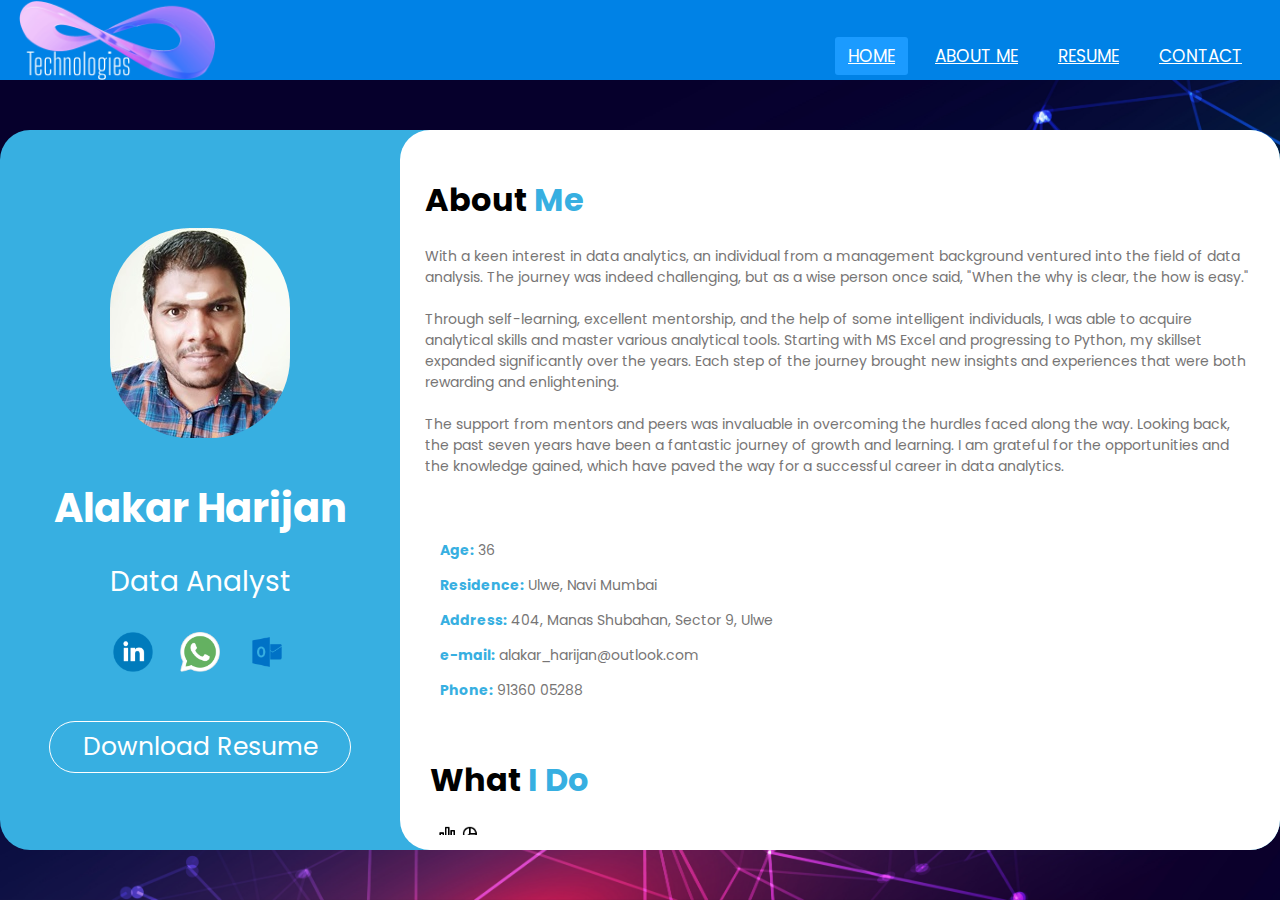
<file: About Me.html>
<!DOCTYPE html>
<html lang="en">
<head>
    <meta charset="UTF-8">
    <meta name="viewport" content="width=device-width, initial-scale=1.0">
    <link href="https://fonts.googleapis.com/css2?family=Anton+SC&family=Audiowide&family=Poppins:ital,wght@0,100;0,200;0,300;0,400;0,500;0,600;0,700;0,800;0,900;1,100;1,200;1,300;1,400;1,500;1,600;1,700;1,800;1,900&display=swap" rel="stylesheet">
    <title>About Me</title>
    <link rel="stylesheet" href="./Assest/CSS/About Me.css">
    <link rel="stylesheet" href="https://cdnjs.cloudflare.com/ajax/libs/font-awesome/4.7.0/css/font-awesome.min.css">
</head>
<body>
    <nav>
        <input type="checkbox" id="check">
        <label for="check" class="checkbtn">
            <i class="fa fa-bars"></i>
        </label>
        <label class="logo"><img src="./Assest/Images/Infinity_logo.png" alt=""></label>
        
        <ul>
            <li><a class="active" href="index.html">Home</a></li>
            <li><a href="About Me.html">About Me</a></li>
            <li><a href="Resume.html">Resume</a></li>
            <li><a href="Contact.html">Contact</a></li>
        </ul>
    </nav>
    <div class="maincontainer">
        <div class="blue">
            <div class="box1">
                <img class="photo" src="./Assest/Images/AlakarPhoto.jpg" alt="">
                <h1>Alakar Harijan</h1>
                <p>Data Analyst</p>
                <div class="icons">
                    <a href="https://www.linkedin.com/in/alakar-harijan-94b48079"><img class="iconimg" src="./Assest/Images/linkedinicon.png" alt=""></a>
                    <a href="https://wa.me/9136005288?text=Hello%20there!" target="_blank"><img class="iconimg" src="./Assest/Images/Whatsappicon.png" alt=""></a>
                    <a href="mailto:alakar_harijan@outlook.com?subject=Subject%20Here&body=Your%20message%20here" target="_blank"><img class="iconimg" src="./Assest/Images/outlook.png" alt=""></a>
                </div>
                <div class="downloadbuttom"onclick="downloadPDF()">
                    Download Resume
                </div>
            </div>
            <div class="white">
                <div class="container2">
                    <div class="box2a">
                        <section class="aboutme1">
                            <h1>About <span>Me</span></h1>
                            <p>With a keen interest in data analytics, an individual from a management background ventured into the field of data analysis. The journey was indeed challenging, but as a wise person once said, "When the why is clear, the how is easy."  <br>  <br>Through self-learning, excellent mentorship, and the help of some intelligent individuals, I was able to acquire analytical skills and master various analytical tools. Starting with MS Excel and progressing to Python, my skillset expanded significantly over the years. Each step of the journey brought new insights and experiences that were both rewarding and enlightening.  <br> <br> The support from mentors and peers was invaluable in overcoming the hurdles faced along the way. Looking back, the past seven years have been a fantastic journey of growth and learning. I am grateful for the opportunities and the knowledge gained, which have paved the way for a successful career in data analytics.
                            </p>
                        </section>
                        <section class="basicdetails">
                            <br>
                            <p><span><b>Age:</b> </span>36</p>
                            <p><span><b>Residence:</b> </span>Ulwe, Navi Mumbai</p>
                            <p><span><b>Address:</b> </span>404, Manas Shubahan, Sector 9, Ulwe</p>
                            <p><span><b>e-mail:</b></span> alakar_harijan@outlook.com</p>
                            <p><span><b>Phone:</b> </span>91360 05288</p>
                        </section>
                    </div>
                    <div class="box2">
                        <section class="aboutme">
                            <h1>What <span>I Do</span></h1>
                            <img class="it" src="./Assest/Images/it.png" alt="">
                            <h3>Data Analysis</h3>
                            <p>In my current role as a Data Analyst, I am involved in data collection, data transformation, automation, report generation, and publishing reports to various stakeholders. I achieve these tasks using tools such as PowerPoint, Excel, Power Query, Power BI, and to some extent, Python. <br>  <br>

                                Below are some of the tasks I perform: <br>
                                
                                -Track KPIs and improve performance. <br>
                                
                                -Track vessels and keep our clients updated on vessel positions. <br>
                                
                                -Create dashboards to measure the performance of the billing process. <br>
                                
                                -Identify key players in the market so that our commercial team can approach the right customers. <br>
                                
                            </P>
                        </section>
                        <section class="basicdetails">
                            <h1><span></span><br></h1>
                            <img class="it" src="./Assest/Images/Design.png" alt="">
                            <h3>Data Designing</h3>
                            <p>Analysis and automation become easy and quick to complete when data collection is properly organized. Time-consuming and effort-intensive activities can thus be eliminated. Therefore, I believe in setting up my own data collection systems in the form of modern web pages and web forms with pre-validation setups.  <br> <br> I utilize my knowledge in front-end technologies such as HTML, CSS, and JavaScript, as well as back-end technologies including PHP, Python, Node.js, React.js, and others.  <br> <br>By creating these custom solutions, I ensure that the data collection process is efficient and reliable, ultimately leading to better analysis and insights. This comprehensive approach not only streamlines my workflow but also enhances the accuracy and quality of the data collected.</p>
                        </section>
                    </div>
                    <div class="box2">
                        <section class="aboutme">
                            <img class="it" src="./Assest/Images/teaching.png" alt="">
                            <h3>Mentoring</h3>
                            <p>As a mentor, I develop leadership and communication skills. Teaching others not only reinforces my own knowledge but also reveals new perspectives. I mentor students and working professionals in analytical tools and techniques. It's a way to give back to our community.  <br> <br> By sharing my expertise, I help them grow and achieve their goals. The satisfaction of seeing their progress is immensely rewarding. Mentoring also allows me to stay current with new trends and technologies in the field, ensuring that both I and my mentees remain at the forefront of industry developments.</p>
                        </section>
                        <section class="basicdetails">
                            <img class="it" src="./Assest/Images/freelancer.png" alt="">
                            <h3>Freelanceing</h3>
                            <p>As a seasoned freelance Data Analyst and Developer, I leverage expertise in Power BI and Excel to deliver actionable insights for diverse clients, enhancing business decision-making capabilities. <br><br> My proficiency in developing scalable and interactive dashboards has consistently improved data visualization and user engagement. Through successful collaborations, I've honed my ability to understand client requirements and deliver tailored solutions. With a strong foundation in data analysis, visualization, and web development, I ensure high-quality project delivery.</p>
                        </section>
                    </div>
                    <div class="box2">
                        <section class="aboutme1">
                            <h1>What I Can <span>Give</span></h1>
                            <p>As a data analyst with over six years of experience, I bring a robust skill set and a deep understanding of both analytical tools and web technologies. My expertise includes:
                                <li><b>Data Analysis & Visualization:</b><br> 
                                    &nbsp;&nbsp;&nbsp;&nbsp;&nbsp;&nbsp;Proficient in Excel, Power Query, and Power BI for creating insightful reports and dashboards.</li>
                                <li><b>Programming Skills:</b> <br> 
                                    &nbsp;&nbsp;&nbsp;&nbsp;&nbsp;&nbsp;Advanced knowledge of Python for data manipulation and analysis.</li>
                                <li><b>Web Development:</b> <br> 
                                    &nbsp;&nbsp;&nbsp;&nbsp;&nbsp;&nbsp;Skilled in front-end technologies (HTML, CSS, JavaScript) and back-end development (Node.js, React.js, PHP) for building modern, <br> 
                                    &nbsp;&nbsp;&nbsp;&nbsp;&nbsp;&nbsp;responsive web applications.</li>
                                <li><b>Database Management:</b> <br> 
                                    &nbsp;&nbsp;&nbsp;&nbsp;&nbsp;&nbsp;Strong experience with SQL for database querying and management.</li>
                                <li><b>Process Automation:</b> <br> 
                                    &nbsp;&nbsp;&nbsp;&nbsp;&nbsp;&nbsp;Ability to streamline workflows and automate processes to increase efficiency and accuracy.</li>
                                <li><b>Mentorship & Collaboration:</b> <br> 
                                    &nbsp;&nbsp;&nbsp;&nbsp;&nbsp;&nbsp;Committed to mentoring peers and collaborating with cross-functional teams to drive data-driven    &nbsp;&nbsp;&nbsp;&nbsp;&nbsp;decision-making.</li>
                                <li><b>Continuous Improvement:</b><br> 
                                    &nbsp;&nbsp;&nbsp;&nbsp;&nbsp;&nbsp; Dedicated to staying updated with the latest tools and technologies to deliver innovative solutions.</li>
                                </p>
                        </section>
                    </div>
                        <section class="aboutme.">
                            <h1>Testimonials <span></span></h1>
                            <div class="Testimonials">
                                <div class="Testim">
                                    <div testin-img>
                                        <img class="quoter" src="./Assest/Images/PravinD.jpg" alt="">
                                    </div>
                                    <div class="quote-box">
                                        <div class="quote">
                                            Dear Alakar, 
                                            <br> <br>
                                                Thank you for all your efforts taken to minimise the process with accuracy and timely manner.
                                                looking forward for more improvement areas which can be beneficial to S5 Agency World.
                                                Based on demonstration we have done on Friday I'm sure below will save lot of time for processing team.
                                        </div>
                                        <div class="quoters-details">
                                            <div class="quoter-name">
                                                <h3>Pravin Dongre </h3>
                                                <p>(Team Leader - S5 Agency World)</p>
                                            </div>
                                            <div class="qutimg">
                                                <img class="qutimg1" src="./Assest/Images/quote.png" alt="">
                                            </div>
                                        </div>
                                    </div>
                                </div>
                                <div class="Testim">
                                    <div testin-img>
                                        <img class="quoter" src="./Assest/Images/Abdul Kader.png" alt="">
                                    </div>
                                    <div class="quote-box">
                                        <div class="quote">
                                            Dear Alakar, 
                                            <br> <br>
                                            I extend my heartfelt appreciation for your exceptional work in completing the Power BI dashboards for our New Installation Sales business. Your dedication and attention to detail have truly paid off, resulting in a powerful tool that provides valuable insights and enhances our decision-making process.
                                            <br><br>
                                            Thank you for your hard work and for delivering such an outstanding solution. Your contributions are immensely valued, and we are excited to see the positive impact this will have on our operations.
                                            <br><br>
                                            Keep up the great work. 
                                        </div>
                                        <div class="quoters-details">
                                            <div class="quoter-name">
                                                <h3>Abdul Kader </h3>
                                                <p>(Regional General Manager  - TK Elevator India)</p>
                                            </div>
                                            <div class="qutimg">
                                                <img class="qutimg1" src="./Assest/Images/quote.png" alt="">
                                            </div>
                                        </div>
                                    </div>
                                </div>
                                <!-- <div class="Testim">
                                    <div testin-img>
                                        <img class="quoter" src="./Assest/Images/PravinD.jpg" alt="">
                                    </div>
                                    <div class="quote-box">
                                        <div class="quote">
                                            Dear Alakar, 
                                            <br> <br>
                                                Thank you for all your efforts taken to minimise the process with accuracy and timely manner.
                                                looking forward for more improvement areas which can be beneficial to S5 Agency World.
                                                Based on demonstration we have done on Friday I'm sure below will save lot of time for processing team.
                                        </div>
                                        <div class="quoters-details">
                                            <div class="quoter-name">
                                                <h3>Pravin Dongre </h3>
                                                <p>(Team Leader - S5 Agency World)</p>
                                            </div>
                                            <div class="qutimg">
                                                <img class="qutimg1" src="./Assest/Images/quote.png" alt="">
                                            </div>
                                        </div>
                                    </div>
                                </div>
                                <div class="Testim">
                                    <div testin-img>
                                        <img class="quoter" src="./Assest/Images/PravinD.jpg" alt="">
                                    </div>
                                    <div class="quote-box">
                                        <div class="quote">
                                            Dear Alakar, 
                                            <br> <br>
                                                Thank you for all your efforts taken to minimise the process with accuracy and timely manner.
                                                looking forward for more improvement areas which can be beneficial to S5 Agency World.
                                                Based on demonstration we have done on Friday I'm sure below will save lot of time for processing team.
                                        </div>
                                        <div class="quoters-details">
                                            <div class="quoter-name">
                                                <h3>Pravin Dongre </h3>
                                                <p>(Team Leader - S5 Agency World)</p>
                                            </div>
                                            <div class="qutimg">
                                                <img class="qutimg1" src="./Assest/Images/quote.png" alt="">
                                            </div>
                                        </div>
                                    </div>
                                </div> -->
                            </div>
                            
                        </section>
                        <div class="box2">
                            <h3>Happy Companies</h3>
                        </div>
                        <section class="Happyclients">
                            <img class="client" src="./Assest/Images/Client1.png" alt="">
                            <img class="client" src="./Assest/Images/Client2.png" alt="">
                            <img class="client" src="./Assest/Images/client3.png" alt="">
                            <img class="client" src="./Assest/Images/Client4.png" alt="">
                        </section>
                </div>
                

            </div>
        </div>
    

    </div>
<Script>
    function downloadPDF() {
        var link = document.createElement('a');
        link.href = 'Assest/Resume/Alakar Harijan Resume.pdf';
        link.download = 'Alakar Harijan Resume.pdf';
        link.click();
    }
</Script>
</body>
</html>
</file>
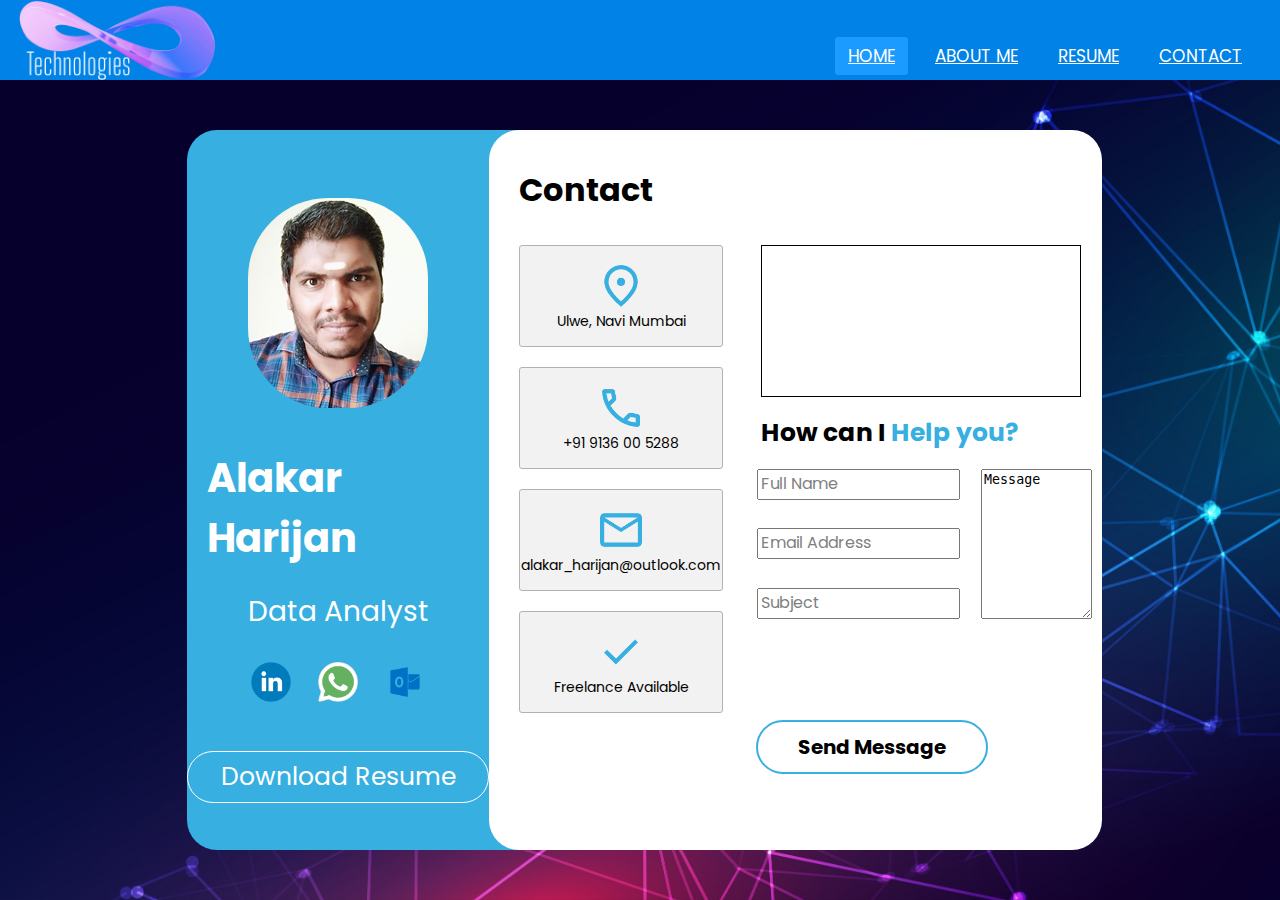
<file: Contact.html>
<!DOCTYPE html>
<html lang="en">
<head>
    <meta charset="UTF-8">
    <meta name="viewport" content="width=device-width, initial-scale=1.0">
    <link href="https://fonts.googleapis.com/css2?family=Anton+SC&family=Audiowide&family=Poppins:ital,wght@0,100;0,200;0,300;0,400;0,500;0,600;0,700;0,800;0,900;1,100;1,200;1,300;1,400;1,500;1,600;1,700;1,800;1,900&display=swap" rel="stylesheet">
    <link rel="stylesheet" href="https://fonts.googleapis.com/css2?family=Material+Symbols+Outlined:opsz,wght,FILL,GRAD@20..48,100..700,0..1,-50..200&icon_names=location_on" />
    <title>Contact</title>
    <link rel="stylesheet" href="./Assest/CSS/Contact.css">
    <link rel="stylesheet" href="https://cdnjs.cloudflare.com/ajax/libs/font-awesome/4.7.0/css/font-awesome.min.css">
</head>
<body>
    <nav>
        <input type="checkbox" id="check">
        <label for="check" class="checkbtn">
            <i class="fa fa-bars"></i>
        </label>
        <label class="logo"><img src="./Assest/Images/Infinity_logo.png" alt=""></label>
        
        <ul>
            <li><a class="active" href="index.html">Home</a></li>
            <li><a href="About Me.html">About Me</a></li>
            <li><a href="Resume.html">Resume</a></li>
            <li><a href="Contact.html">Contact</a></li>
        </ul>
    </nav>
    <div class="maincontainer">
        <div class="blue">
            <div class="box1">
                <img class="photo" src="./Assest/Images/AlakarPhoto.jpg" alt="">
                <h1>Alakar Harijan</h1>
                <p>Data Analyst</p>
                <div class="icons">
                    <a href="https://www.linkedin.com/in/alakar-harijan-94b48079"><img class="iconimg" src="./Assest/Images/linkedinicon.png" alt=""></a>
                    <a href="https://wa.me/9136005288?text=Hello%20there!" target="_blank"><img class="iconimg" src="./Assest/Images/Whatsappicon.png" alt=""></a>
                    <a href="mailto:alakar_harijan@outlook.com?subject=Subject%20Here&body=Your%20message%20here" target="_blank"><img class="iconimg" src="./Assest/Images/outlook.png" alt=""></a>
                </div>
                <div class="downloadbuttom"onclick="downloadPDF()">
                    Download Resume
                </div>
            </div>
        </div>    
        <div class="white">
            <div class="whitecon"><h1>Contact</h1></div>
            <div class="box3">
                <div class="container2">
                    <div class="loc">
                        <img class="contimg" src="./Assest/Images/location.png" alt="">
                        <p>Ulwe, Navi Mumbai</p>
                    </div>
                    <div class="loc">
                        <img class="contimg" src="./Assest/Images/call.png" alt="">
                        <p>+91 9136 00 5288</p>
                    </div>
                    <div class="loc">
                        <img class="contimg" src="./Assest/Images/Mail.png" alt="">
                        <p>alakar_harijan@outlook.com</p>
                    </div>
                    <div class="loc">
                        <img class="contimg" src="./Assest/Images/check.png" alt="">
                        <p>Freelance Available</p>
                    </div>
                </div>
                <div class="containerin2">
                    <div class="container3">
                        <div class="map">
                            <iframe src="https://www.google.com/maps/embed?pb=!1m18!1m12!1m3!1d662.7326866777948!2d73.01930228864495!3d18.970267720985124!2m3!1f0!2f0!3f0!3m2!1i1024!2i768!4f13.1!3m3!1m2!1s0x3be7c337f6f0a71d%3A0x80133ebca8dbe1c0!2sSector%209%2C%20Ulwe%2C%20Navi%20Mumbai%2C%20Maharashtra%20410206!5e0!3m2!1sen!2sin!4v1731548970373!5m2!1sen!2sin" width="600" height="450" style="border:0;" allowfullscreen="" loading="lazy" referrerpolicy="no-referrer-when-downgrade"></iframe>
                        </div>
                    </div>
                    <h1 class="containerin2h1">How can I <span class="helpyou">Help you?</span></h1>
                    <div class="condet">
                        <div class="nas">
                            <input type="text" placeholder="Full Name">
                            <input type="text" placeholder="Email Address">
                            <input type="text" placeholder="Subject">
                        </div>
                        <textarea name="" id="">Message</textarea>
                    </div>
                    <iframe title="reCAPTCHA" width="304" height="78" role="presentation" name="a-4mb58jt16n28" frameborder="0" scrolling="no" sandbox="allow-forms allow-popups allow-same-origin allow-scripts allow-top-navigation allow-modals allow-popups-to-escape-sandbox allow-storage-access-by-user-activation" src="https://www.google.com/recaptcha/api2/anchor?ar=2&amp;k=6LdqmCAUAAAAAMMNEZvn6g4W5e0or2sZmAVpxVqI&amp;co=aHR0cHM6Ly9sbXBpeGVscy5jb206NDQz&amp;hl=en&amp;v=-ZG7BC9TxCVEbzIO2m429usb&amp;size=normal&amp;cb=kunbsgbm93w"></iframe>
                    <h1 class="sendmsg">Send Message</h1>
                </div>
            </div>
        </div>


    </div>
<Script>
    function downloadPDF() {
        var link = document.createElement('a');
        link.href = 'Assest/Resume/Alakar Harijan Resume.pdf';
        link.download = 'Alakar Harijan Resume.pdf';
        link.click();
    }
</Script>
</body>
</html>
</file>
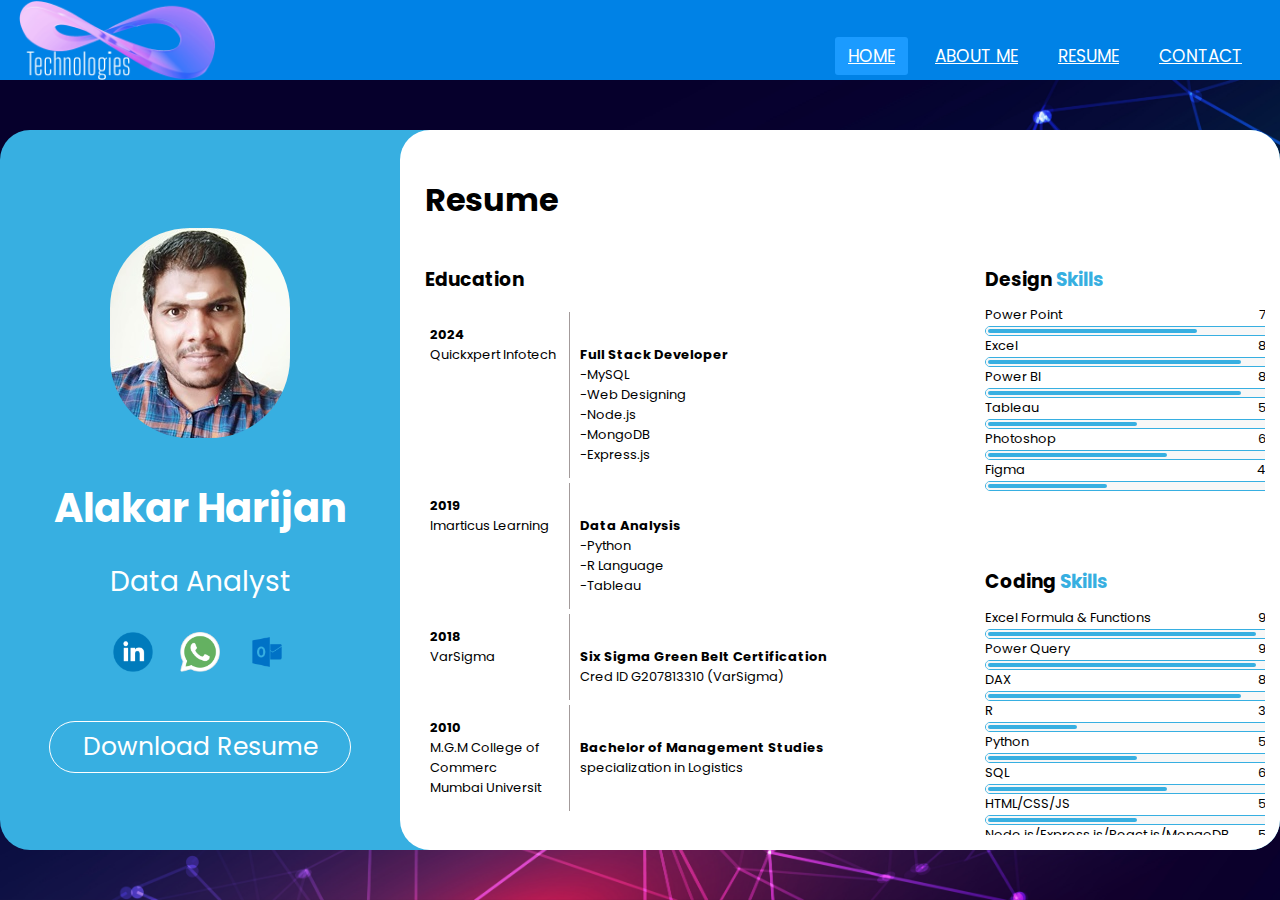
<file: Resume.html>
<!DOCTYPE html>
<html lang="en">
<head>
    <meta charset="UTF-8">
    <meta name="viewport" content="width=device-width, initial-scale=1.0">
    <link href="https://fonts.googleapis.com/css2?family=Anton+SC&family=Audiowide&family=Poppins:ital,wght@0,100;0,200;0,300;0,400;0,500;0,600;0,700;0,800;0,900;1,100;1,200;1,300;1,400;1,500;1,600;1,700;1,800;1,900&display=swap" rel="stylesheet">
    <title>Resume</title>
    <link rel="stylesheet" href="./Assest/CSS/Resume.css">
    <link rel="stylesheet" href="https://cdnjs.cloudflare.com/ajax/libs/font-awesome/4.7.0/css/font-awesome.min.css">
</head>
<body>
    <nav>
        <input type="checkbox" id="check">
        <label for="check" class="checkbtn">
            <i class="fa fa-bars"></i>
        </label>
        <label class="logo"><img src="./Assest/Images/Infinity_logo.png" alt=""></label>
        
        <ul>
            <li><a class="active" href="index.html">Home</a></li>
            <li><a href="About Me.html">About Me</a></li>
            <li><a href="Resume.html">Resume</a></li>
            <li><a href="Contact.html">Contact</a></li>
        </ul>
    </nav>
    <div class="maincontainer">
        <div class="blue">
            <div class="box1">
                <img class="photo" src="./Assest/Images/AlakarPhoto.jpg" alt="">
                <h1>Alakar Harijan</h1>
                <p>Data Analyst</p>
                <div class="icons">
                    <a href="https://www.linkedin.com/in/alakar-harijan-94b48079"><img class="iconimg" src="./Assest/Images/linkedinicon.png" alt=""></a>
                    <a href="https://wa.me/9136005288?text=Hello%20there!" target="_blank"><img class="iconimg" src="./Assest/Images/Whatsappicon.png" alt=""></a>
                    <a href="mailto:alakar_harijan@outlook.com?subject=Subject%20Here&body=Your%20message%20here" target="_blank"><img class="iconimg" src="./Assest/Images/outlook.png" alt=""></a>
                </div>
                <div class="downloadbuttom"onclick="downloadPDF()">
                    Download Resume
                </div>
            </div>
            <div class="white">
                <div class="container2">
                    <h1>Resume</h1>
                    <div class="flex-box">
                        <div class="Resume-box1">
                            <div class="box2">
                                <h3>Education</h3>
                                <section class="aboutme">
                                    <p class="edu"><b> 2024 </b><br> Quickxpert Infotech</p>
                                    <div class="line">
        
                                    </div>
                                    <section class="explain">
                                        <p> <br><b>Full Stack Developer</b> <br>-MySQL <br>-Web Designing <br>-Node.js <br>-MongoDB <br>-Express.js</p>
                                    </section>
                                </section>
                                <section class="aboutme">
                                    <p class="edu"><b> 2019 </b><br> Imarticus Learning</p>
                                    <div class="line">
        
                                    </div>
                                    <section class="explain">
                                        <p> <br><b>Data Analysis</b><br>-Python <br>-R Language <br>-Tableau</p>
                                    </section>
                                </section>
                                <section class="aboutme">
                                    <p class="edu"><b> 2018 </b><br> VarSigma</p>
                                    <div class="line">
        
                                    </div>
                                    <section class="explain">
                                        <p><br><b>Six Sigma Green Belt Certification</b><br>Cred ID G207813310 (VarSigma)</p>
                                    </section>
                                </section>
                                <section class="aboutme">
                                    <p class="edu"><b> 2010 </b><br> M.G.M College of Commerc <br>Mumbai Universit</p>
                                    <div class="line">
        
                                    </div>
                                    <section class="explain">
                                        <p> <br><b>Bachelor of Management Studies </b><br> specialization in Logistics</p>
                                    </section>
                                </section>
                            </div>
                            <div class="box2">
                                <h3>Experience</h3>
                                <section class="aboutme">
                                    <p class="edu"><b> Aug 2022 </b><br> ISS Shipping India Pvt Ltd <br></p>
                                    <div class="line">
        
                                    </div>
                                    <section class="explain">
                                        <p> <b>Data Analyst - Market Intelligence <br>Aug 2022 till Date </b></p>
                                        <p>I am involved in a variety of tasks that significantly enhance our operations. Primarily, I track KPIs to improve the performance of our local offices. Additionally, I automate vessel lineup reports and publish them on the Power BI dashboard, ensuring timely and accurate information is available. I also develop and manage several key dashboards, including those for the Panama Canal, Bill Desk, and freight tax. <br><br> My role involves continuous monitoring and optimization to maintain high standards of data presentation and usability. By leveraging automation and data visualization tools, I contribute to more efficient workflows and better decision-making processes. This multifaceted approach allows me to support various aspects of our operations effectively and drive performance improvements across the board.</p>
                                    </section>
                                </section>
                                <section class="aboutme">
                                    <p class="edu"><b> May 2016  </b><br>S5 AGENCY WORLD INDIA PVT LTD</p>
                                    <div class="line">
        
                                    </div>
                                    <section class="explain">
                                        <p><b>Senior Data Analyst, Anti-Bribery & Compliance <br> Nov 2018 - Aug 2022 </b></p>
                                        <p>Recognizing my analytical skills and Excel knowledge, management transferred me to the Data Analytics team, marking the start of my journey as a data analyst. I specialize in developing visual reports, dashboards, and KPIs using Power BI Desktop. I also automate Excel-based reports with Power Query and Macros to reduce manual effort. <br><br>My expertise includes creating reports and visualizations in Power BI using DAX, building data relationships, and constructing calculated columns and measures. Additionally, I implement interactive elements like buttons, bookmarks, page navigations, and filters to enhance user experience.</p>
                                        <p><b>Quality Checking and Process Improvement <br> Aug - 2017 to Nov 2018</b></p>
                                        <P>I led improvement projects using Six Sigma, Lean Management, and TQM methodologies, enhancing quality parameters. I conducted root-cause analyses, developed process improvement plans, and made verified recommendations. <br><br>I prepared detailed employee performance reports, identified weak areas, and provided solutions. Additionally, I improved the Global Hub's finance processes with automation using Excel, reducing operating costs.</P>
                                        <p><b>FDA Processing <br> May - 2016 to Aug - 2017</b></p>
                                        <p>Responsible for processing FDA documents, handling client inquiries, resolving queries efficiently, and primarily validating FDA submissions. In addition, I ensured all documentation met stringent regulatory standards. My role also involved collaborating with cross-functional teams to streamline workflows and enhance overall process efficiency.</p>
                                    </section>
                                </section>
                                <section class="aboutme">
                                    <p class="edu"><b> Sept 2014 </b><br>Marcura India</p>
                                    <div class="line">
        
                                    </div>
                                    <section class="explain">
                                        <p><b>PDA Processer Execuve <br>Sept-2014 to May-2016 </b></p>
                                        <p> Reviewing the disbursements and contracts associated with each maritime venture of the principals. Any discrepancies will be addressed with port agents and rectified with the approval of the principals.</p>
                                    </section>
                                </section>
                                <section class="aboutme">
                                    <p class="edu"><b> Jun 2010 </b><br>Inchcape Shipping Services-VSC</p>
                                    <div class="line">
        
                                    </div>
                                    <section class="explain">
                                        <p><b>Executive <br>Jun-2010 to Sept-2014 </b></p>
                                        <p> I was very excited about my first responsibility, which was to manage and update the Global Directory. This task involved performing about 70% of the work using Excel while simultaneously handling various operational tasks within vessel operations..</p>
                                    </section>
                                </section>
                            </div>
                        </div>
                        <div class="Resume-box1">
                            <div class="box3">
                                <h3>Design <Span>Skills</Span></h3>
                                <div class="lable">
                                    <p>Power Point</p>
                                    <p>70%</p>
                                </div>
                                <div class="outline">
                                    <div class="inline" style="width: 70%;">
                                    </div>
                                </div>
                                <div class="lable">
                                    <p>Excel</p>
                                    <p>85%</p>
                                </div>
                                <div class="outline">
                                    <div class="inline" style="width: 85%;">
                                    </div>
                                </div>
                                <div class="lable">
                                    <p>Power BI</p>
                                    <p>85%</p>
                                </div>
                                <div class="outline">
                                    <div class="inline" style="width: 85%;">
                                    </div>
                                </div>
                                <div class="lable">
                                    <p>Tableau</p>
                                    <p>50%</p>
                                </div>
                                <div class="outline">
                                    <div class="inline" style="width: 50%;">
                                    </div>
                                </div>
                                <div class="lable">
                                    <p>Photoshop</p>
                                    <p>60%</p>
                                </div>
                                <div class="outline">
                                    <div class="inline" style="width: 60%;">
                                    </div>
                                </div>
                                <div class="lable">
                                    <p>Figma</p>
                                    <p>40%</p>
                                </div>
                                <div class="outline">
                                    <div class="inline" style="width: 40%;">
                                    </div>
                                </div>
                                <div class="space">

                                </div>
                                <h3>Coding <Span>Skills</Span></h3>
                                <div class="lable">
                                    <p>Excel Formula & Functions</p>
                                    <p>90%</p>
                                </div>
                                <div class="outline">
                                    <div class="inline" style="width: 90%;">
                                    </div>
                                </div>
                                <div class="lable">
                                    <p>Power Query</p>
                                    <p>90%</p>
                                </div>
                                <div class="outline">
                                    <div class="inline" style="width: 90%;">
                                    </div>
                                </div>
                                <div class="lable">
                                    <p>DAX</p>
                                    <p>85%</p>
                                </div>
                                <div class="outline">
                                    <div class="inline" style="width: 85%;">
                                    </div>
                                </div>
                                <div class="lable">
                                    <p>R</p>
                                    <p>30%</p>
                                </div>
                                <div class="outline">
                                    <div class="inline" style="width: 30%;">
                                    </div>
                                </div>
                                <div class="lable">
                                    <p>Python</p>
                                    <p>50%</p>
                                </div>
                                <div class="outline">
                                    <div class="inline" style="width: 50%;">
                                    </div>
                                </div>
                                <div class="lable">
                                    <p>SQL</p>
                                    <p>60%</p>
                                </div>
                                <div class="outline">
                                    <div class="inline" style="width: 60%;">
                                    </div>
                                </div>
                                <div class="lable">
                                    <p>HTML/CSS/JS</p>
                                    <p>50%</p>
                                </div>
                                <div class="outline">
                                    <div class="inline" style="width: 50%;">
                                    </div>
                                </div>
                                <div class="lable">
                                    <p>Node.js/Express.js/React.js/MongoDB</p>
                                    <p>50%</p>
                                </div>
                                <div class="outline">
                                    <div class="inline" style="width: 50%;">
                                    </div>
                                </div>
                            </div>
                            <div class="space"></div>
                            <div class="Knowledge">
                                <h3>Knowledge</h3>
                                <p>Analytics </p>
                                <p>Linear Regression</p>
                                <p>Logistic Regression</p>
                                <p>Prescriptive Analysis</p>
                                <p>Digital Design</p>
                                <p>Time Management</p>
                                <p>Problem-Solving</p>
                                <p>Decision Making Skills</p>
                                <p>Creative</p>
                            </div>
                            <div class="space"></div>
                            <h3 class="Cridentialsh1">Cridentials</h3>
                            <div class="Cridentials">
                                <!-- <h3>Cridentials</h3> -->
                                <div class="Creti">
                                    <div class="Creti1">
                                        <div class="logo">
                                            <img src="./Assest/Images/logo..webp" alt="">
                                        </div>
                                        <div class="details">
                                            <p><b>Six Sigma Green Belt Certification</b>
                                            </p>
                                            <p><a href="https://www.credential.net/f910abad-d54a-482a-af31-00065d949f20#acc.SXocT3F1">See Certificate</a></p>
                                        </div>
                                    </div>
                                </div>
                                
                                <!-- <div class="Creti">
                                    <div class="Creti1">
                                        <div class="logo">
                                            <img src="./Assest/Images/logo..webp" alt="">
                                        </div>
                                        <div class="details">
                                            <p><b>Six Sigma Green Belt Certification</b>
                                            </p>
                                            <p><a href="https://www.credential.net/f910abad-d54a-482a-af31-00065d949f20#acc.SXocT3F1">See Certificate</a></p>
                                        </div>
                                    </div>
                                </div> -->
                            </div>
                            <div class="space"></div>
                            <div class="Badges">
                                <h3>Badges</h3>
                                <p>Still to come!!! </p>
                            </div>
                        </div>
                    </div>
                </div>                

            </div>
        </div>

    </div>
<Script>
    function downloadPDF() {
        var link = document.createElement('a');
        link.href = 'Assest/Resume/Alakar Harijan Resume.pdf';
        link.download = 'Alakar Harijan Resume.pdf';
        link.click();
    }
</Script>
</body>
</html>
</file>
<file: Assest/CSS/About Me.css>
body{
    background-image: url(../Images/19187761.jpg); 
    background-size: cover;
    background-attachment: fixed;
    background-position: center;
    background-repeat: no-repeat;
    margin: 0px;
    padding: 0px;
    font-family: "Poppins", serif;
}
nav{
    background: #0082e6;
    height: 80px;
    width: 100%;
}
.logo img{
    height: 80px;
    margin-left: 2vh;   
}
nav ul{
    float: right;
    margin-right: 20px;
}
nav ul li{
    display: inline-block;
    line-height: 80px;
    margin: 0 5px;
}
nav ul li a{
    color: white;
    font-size: 17px;
    text-transform: uppercase;
    padding: 7px 13px;
    border-radius: 3px;
}
a.active, a:hover{
    background: #1b9bff;
    transition: .5s;
}
.checkbtn{
    font-size: 30px;
    color: white;
    float: right;
    line-height: 80px;
    margin-right: 40px;
    cursor: pointer;
    display: none;
}
#check{
    display: none;
}
@media (max-width: 952px){
    label.logo{
        font-size: 30px;
        padding-left: 2px;
        margin-left: 2px;
    }
    nav ul li a{
        font-size: 16px;
    }
}
@media (max-width: 858px){
    .checkbtn{
        display: block;
    }
    ul{
         position: fixed;
         width: 100%;
         height: 100vh;
         background: #04498de3;
         top: 80px;
         left: -120%;
         text-align: center;
         transition: all .5s;
    }
    nav ul li{
        display: block;
    }
    nav ul li a{
        font-size: 20px;
    }
    a:hover,a.active{
        background: none;
        color: #0082e6;
    }
    #check:checked ~ ul{
        left: 0;
    }
}
.maincontainer{
    display: flex;
    height: 725px;
    width: 100%;
    justify-content: center;
    margin-top: 50px;

}
.blue{
    display: flex;
    flex-wrap: wrap;
    height: 80vh;
    width: 150vh;
    background-color: #37AFE1;
    border-radius: 30px;
    justify-content: right;
}
.box1{
    display: flex;
    flex-direction: column;
}
.box1{
    display: flex;
    flex-grow: 1;
    flex-direction: column;
    border-radius: 40%;
    justify-content: center;
    align-items: center;
}
.photo{
    border-radius: 80px;
    margin: 20px;
}
.box1 h1{
    margin: 20px;
    color: white;
    font-style: normal;
    font-size: 40px;
}
.box1 p{
    margin-top: 3px;
    color: white;
    font-style: normal;
    font-size: 28px;
}
.icons{
    width: 200px;
    display: flex;
    justify-content: space-around;
    align-items: center;
    height: 50px;
}
.icons img{
    border-radius: 3px;
    height: 40px;
}
.icons img:hover{
    border-radius: 3px;
    height: 50px;
}
.downloadbuttom{
    display: flex;
    justify-content: center;
    align-items: center;
    margin-top: 40px;
    background-color: #37AFE1;
    color: white;
    height: 50px;
    width: 300px;
    border-radius: 30px;
    font-size: 25px;
    border: 1px solid white;
    cursor: pointer;
}
.downloadbuttom:hover{
    background: linear-gradient(90deg,#08ff08,#50e3fc,#bc13fe,#03a9f4,#0ff0fc);
    background-size: 500%;
    z-index: 1;
    animation: blink 7s linear infinite;
}
@keyframes blink{
    from{
        background-position: 0%;
    }
    to{
        background-position: 500%;
    }
}
.downloadbuttom::after{
    content: "";
    position: absolute;
    background: inherit;
    border-radius: 30px; 
    opacity: 0;
}
.downloadbuttom:hover:after{
    opacity: 1;
    z-index: -1;
}
.white{
    display: flex;
    flex-shrink: 1;
    background-color: white;
    height: 100%;
    width: 100%;
    max-width: calc(100% - 400px);
    border-radius: 30px;
    justify-content: center;
    align-items: center;
}
.container2{
    padding: 10px;
    width: 100%;
    height: 100%;
    max-width: calc(100% - 50px);
    max-height: calc(100% - 50px);
    overflow: auto;
    overflow-x: hidden;
}
.box2{
    display: flex;
    flex-wrap: wrap;
}
.aboutme1 span, li b{
    color: #37AFE1;
}
.aboutme1 p{
    color: rgb(119, 117, 117);
    font-size: 14px;
}
.aboutme{
    display: inline-block;
    margin: 5px;
    word-wrap: break-word; 
    width: 450px;
    min-width: 200px;
}
.aboutme span{
    color: #37AFE1;
}
.aboutme p, .basicdetails p, li{
    color: rgb(119, 117, 117);
    font-size: 14px;
}
.basicdetails{ 
    margin: 5px;
    padding: 10px;
    width: 400px; 
    min-width: 80px;
}
.basicdetails span{
    color: #37AFE1;
}
.it{
    height: 50px;
}
.Testimonials{
    display: flex;
    height: 350px;
    gap: 10px;
    overflow-x: auto;    
}
.Testim{
    flex: 0 0 auto;

    border-radius: 10px;
    margin-left: 10px;
    margin-right: 10px;
    height: 250px;
    width: 500px;

    flex-wrap: nowrap;
    color: rgb(10, 6, 6);
}
.testin-img{
    display: flex;
    width: 500px;
    height: 110px;
    top: 0px; 
    background-color: white;
}
.quoter{
    position: relative;
    align-items: center;
    height: 100px;
    margin-left: 200px; 
    border: 1px solid #37AFE1;
    border-radius: 50px;
    z-index: 2;
}
.quote-box{
    border: 1px solid #37AFE1;
    height: 250px;
    width: 500px;
    margin-top: -60px;
    border-radius: 10px;
    overflow-y: auto;
}
.quote{
    font-size: 12px;
    margin-top: 50px;
    margin-left: 10px;
    margin-right: 10px;
    z-index: 1;
}
.quoters-details{
    display: flex;
}
.quoter-name{
    font-size: 15px;
    margin-left: 10px;
    margin-right: 10px;
}
.quoter-name, p{
    font-size: 12px;
}
.qutimg1{
    height: 40px;
    margin-left: 90px;
}
.Happyclients{
    display: flex;
    margin: 5px;
    word-wrap: break-word; 
    width: 100%;
    min-width: 200px;
    justify-content: space-evenly;
    overflow: auto;
    gap: 50px;
}
.client{
    height: 100px;
    
}
.nav{
    display: flex;
    flex-direction: column;
    justify-content: space-between;
    align-items: start;
    margin-left: 10px;
    margin-right: 20px;
}
.menu{
    display: flex;
    flex-direction: column;
    border-radius: 20px;
    background-color: white;
    margin-left: 20px;
    height: 350px;
    justify-content: space-evenly;
}
.menu img{
    margin: 10px;
    margin-top: 10px;
    margin-bottom: 10px;
    height: 30px;
    
}
.menu a::before{
    content: attr(data-menu);
    position: absolute;
    background-color: #37AFE1;
    color: white;
    width: 80px;
    text-decoration: none;
    padding-left: 5px;
    border-radius: 10px;
    box-shadow: 0 5px 10px rgba(0, 0, 0, 0.05);
    transform: translateX(-20px);
    opacity: 0;
    transition: 200 ms ease;
}
.menu a:hover::before{
    transform: translateX(-60px);
    opacity: 1;
    margin-left: -20px;
}
@media all and (max-width: 800px){
    .box1{
        display: none;
    }
    .nav{
        display: none;
    }
    .blue{
        display: 0px;
    }
    .blue{
        max-width: calc(100% - 20px)
    }
    .white{
        max-width: calc(100% - 0px)
    }
    Testim{
        width: 80px;
    }
}
@media all and (max-width: 1000px){
    .Testimonials{
        flex-wrap: wrap;
    }
    .Testim{
        width: 400px;
    
    }
}
</file>
<file: Assest/CSS/Contact.css>
body{
    background-image: url(../Images/19187761.jpg); 
    background-size: cover;
    background-attachment: fixed;
    background-position: center;
    background-repeat: no-repeat;
    margin: 0px;
    padding: 0px;
    font-family: "Poppins", serif;
}
nav{
    background: #0082e6;
    height: 80px;
    width: 100%;
}
.logo img{
    height: 80px;
    margin-left: 2vh;   
}
nav ul{
    float: right;
    margin-right: 20px;
}
nav ul li{
    display: inline-block;
    line-height: 80px;
    margin: 0 5px;
}
nav ul li a{
    color: white;
    font-size: 17px;
    text-transform: uppercase;
    padding: 7px 13px;
    border-radius: 3px;
}
a.active, a:hover{
    background: #1b9bff;
    transition: .5s;
}
.checkbtn{
    font-size: 30px;
    color: white;
    float: right;
    line-height: 80px;
    margin-right: 40px;
    cursor: pointer;
    display: none;
}
#check{
    display: none;
}
@media (max-width: 952px){
    label.logo{
        font-size: 30px;
        padding-left: 2px;
        margin-left: 2px;
    }
    nav ul li a{
        font-size: 16px;
    }
}
@media (max-width: 858px){
    .checkbtn{
        display: block;
    }
    ul{
         position: fixed;
         width: 100%;
         height: 100vh;
         background: #04498de3;
         top: 80px;
         left: -120%;
         text-align: center;
         transition: all .5s;
    }
    nav ul li{
        display: block;
    }
    nav ul li a{
        font-size: 20px;
    }
    a:hover,a.active{
        background: none;
        color: #0082e6;
    }
    #check:checked ~ ul{
        left: 0;
    }
}
.maincontainer{
    display: flex;
    height: 725px;
    width: 100%;
    justify-content: center;
    margin-top: 50px;
    /* align-items: center; */
}
.blue{
    display: flex;
    flex-wrap: wrap;
    height: 80vh;
    width: 100vh;
    background-color: #37AFE1;
    border-radius: 30px;
    justify-content: right;
    margin-left: 31vh;
}
.box1{
    display: flex;
    flex-direction: column;
    margin-right: 10vh;
}
.box1{
    display: flex;
    flex-grow: 1;
    flex-direction: column;
    border-radius: 40%;
    justify-content: center;
    align-items: center;
}
.photo{
    border-radius: 80px;
    margin: 20px;
}
.box1 h1{
    margin: 20px;
    color: white;
    font-style: normal;
    font-size: 40px;
}
.box1 p{
    margin-top: 3px;
    color: white;
    font-style: normal;
    font-size: 28px;
}
.icons{
    width: 200px;
    display: flex;
    justify-content: space-around;
    align-items: center;
    height: 50px;
}
.icons img{
    border-radius: 3px;
    height: 40px;
}
.icons img:hover{
    border-radius: 3px;
    height: 50px;
}
.downloadbuttom{
    display: flex;
    justify-content: center;
    align-items: center;
    margin-top: 40px;
    background-color: #37AFE1;
    color: white;
    height: 50px;
    width: 300px;
    border-radius: 30px;
    font-size: 25px;
    border: 1px solid white;
    cursor: pointer;
}
.downloadbuttom:hover{
    background: linear-gradient(90deg,#08ff08,#50e3fc,#bc13fe,#03a9f4,#0ff0fc);
    background-size: 500%;
    z-index: 1;
    animation: blink 7s linear infinite;
}
@keyframes blink{
    from{
        background-position: 0%;
    }
    to{
        background-position: 500%;
    }
}
.downloadbuttom::after{
    content: "";
    position: absolute;
    background: inherit;
    border-radius: 30px; 
    opacity: 0;
}
.downloadbuttom:hover:after{
    opacity: 1;
    z-index: -1;
}
.white{
    display: flex;
    flex-direction: column;
    flex-shrink: 1;
    background-color: white;
    height: 80vh;
    width: 100%;
    margin-left: -10vh;
    margin-right: 30vh;
    border-radius: 30px;
    justify-content: center;
    align-items: center;
}
.whitecon{
    width: 100%;
    margin-left: 60px;
}
.box3{
    display: flex;
    width: 100%;
    height: 600px;
    
}
.container2{
    display: flex;
    flex-direction: column;
    padding: 10px;
    width: 35%;
    height: 100%;
    max-width: calc(100% - 50px);
    max-height: calc(100% - 50px);
    gap: 20px;
    align-items: start;
    margin-left: 20px;
    margin-top: 0px; 
}
.contimg{
    height: 50px;
    width: 50px;
}
.loc{
    display: flex;
    flex-direction: column;
    border: 1px solid rgb(179, 177, 177);
    background-color: rgb(243, 242, 242);
    height: 100px;
    width: 100%;
    border-radius: 3px;
    justify-content: center;
    align-items: center;
}
.loc p{
    margin: 0;
    font-size: 14px;
}
.containerin2{
    display: flex;
    flex-direction: column;
    flex-wrap: wrap;
    width: 100%;
    margin: 10px;
}
.containerin2h1{
    font-size: 25px;
    margin-left: 20px;
}
.container3{
    display: flex;
    flex-wrap: wrap;
}
.map{
    flex-wrap: wrap;
    border: 1px solid black;
    height: 150px;
    width: 100%;
    margin-left: 20px;
    margin-right: 11px;
    
}
.map iframe{
    margin: 0;
    height: 150px;
    width: 100%;
}
.helpyou{
    color: #37AFE1;
    font-size: 25px;
}
.condet{
    display: flex;
}
.nas{
    display: flex;
    flex-direction: column;
    height: 150px;
    width: 300px;
    margin-left: 20px;
    align-items: center;
    justify-content: space-between;
    
}
input::placeholder { 
    font-family: "Poppins", serif;
    font-size: 16px; 
    color: grey;
}
.nas input{
    height: 25px;
    width: 100%;   
}
textarea{
    margin-left: 25px;
    width: 46%;
}
iframe{
    margin-top: 10px;
    margin-left: 16px;
}
.sendmsg{
    margin-left: 15px;
    padding: 10px;
    padding-left: 40px;
    padding-right: 40px;
    border: 2px solid #37AFE1;
    background-color: white;
    width: fit-content;
    font-size: 20px;
    border-radius: 30px;
}
.sendmsg:hover{
    margin-left: 15px;
    padding: 10px;
    padding-left: 40px;
    padding-right: 40px;
    border: 2px solid #37AFE1;
    background-color: #37AFE1;
    width: fit-content;
    font-size: 20px;
    border-radius: 30px;
    color: white;
    transition: .4s;
}
.nav{
    display: flex;
    flex-direction: column;
    justify-content: space-between;
    align-items: start;
    margin-left: 10px;
    margin-right: 20px;
}
.menu{
    display: flex;
    flex-direction: column;
    border-radius: 20px;
    background-color: white;
    margin-left: 20px;
    height: 350px;
    justify-content: space-evenly;
}
.menu img{
    margin: 10px;
    margin-top: 10px;
    margin-bottom: 10px;
    height: 30px;
    
}
.menu a::before{
    content: attr(data-menu);
    position: absolute;
    background-color: #37AFE1;
    color: white;
    width: 80px;
    text-decoration: none;
    padding-left: 5px;
    border-radius: 10px;
    box-shadow: 0 5px 10px rgba(0, 0, 0, 0.05);
    transform: translateX(-20px);
    opacity: 0;
    transition: 200 ms ease;
}
.menu a:hover::before{
    transform: translateX(-60px);
    opacity: 1;
    margin-left: -20px;
}
@media all and (max-width: 850px){
    .box1{
        display: none;
    }

    .blue{
        display: none;
    }
    .white{
        width: 100%;
        margin-left: 20px;
        margin-right: 20px;
        justify-content: start;
        height: 140vh;
          
    }
    .box3{
        display: flex;
        flex-direction: column;
        
    }
    .maincontainer, .container2{
        width: 100%;
        /* margin-left: 60px;
        margin-right: 60px; */
    }
    .map{
        margin-right: 30px;
    }
    .condet{
        display: flex;
        flex-direction: column;
    }
    textarea, .nas{
        margin-top: 20px;
        margin-left: 15px;
        width: 380px;
    }
    .sendmsg{
        margin-left: 10vh;
    }
}
</file>
<file: Assest/CSS/Resume.css>
body{
    background-image: url(../Images/19187761.jpg); 
    background-size: cover;
    background-attachment: fixed;
    background-position: center;
    background-repeat: no-repeat;
    margin: 0px;
    padding: 0px;
    font-family: "Poppins", serif;
}
nav{
    background: #0082e6;
    height: 80px;
    width: 100%;
}
.logo img{
    height: 80px;
    margin-left: 2vh;   
}
nav ul{
    float: right;
    margin-right: 20px;
}
nav ul li{
    display: inline-block;
    line-height: 80px;
    margin: 0 5px;
}
nav ul li a{
    color: white;
    font-size: 17px;
    text-transform: uppercase;
    padding: 7px 13px;
    border-radius: 3px;
}
a.active, a:hover{
    background: #1b9bff;
    transition: .5s;
}
.checkbtn{
    font-size: 30px;
    color: white;
    float: right;
    line-height: 80px;
    margin-right: 40px;
    cursor: pointer;
    display: none;
}
#check{
    display: none;
}
@media (max-width: 952px){
    label.logo{
        font-size: 30px;
        padding-left: 2px;
        margin-left: 2px;
    }
    nav ul li a{
        font-size: 16px;
    }
}
@media (max-width: 858px){
    .checkbtn{
        display: block;
    }
    ul{
         position: fixed;
         width: 100%;
         height: 100vh;
         background: #04498de3;
         top: 80px;
         left: -120%;
         text-align: center;
         transition: all .5s;
    }
    nav ul li{
        display: block;
    }
    nav ul li a{
        font-size: 20px;
    }
    a:hover,a.active{
        background: none;
        color: #0082e6;
    }
    #check:checked ~ ul{
        left: 0;
    }
}
.maincontainer{
    display: flex;
    height: 725px;
    width: 100%;
    justify-content: center;
    margin-top: 50px;
    /* align-items: center; */
}
.blue{
    display: flex;
    flex-wrap: wrap;
    height: 80vh;
    width: 150vh;
    background-color: #37AFE1;
    border-radius: 30px;
    justify-content: right;
}
.box1{
    display: flex;
    flex-direction: column;
}
.box1{
    display: flex;
    flex-grow: 1;
    flex-direction: column;
    border-radius: 40%;
    justify-content: center;
    align-items: center;
}
.photo{
    border-radius: 80px;
    margin: 20px;
}
.box1 h1{
    margin: 20px;
    color: white;
    font-style: normal;
    font-size: 40px;
}
.box1 p{
    margin-top: 3px;
    color: white;
    font-style: normal;
    font-size: 28px;
}
.icons{
    width: 200px;
    display: flex;
    justify-content: space-around;
    align-items: center;
    height: 50px;
}
.icons img{
    border-radius: 3px;
    height: 40px;
}
.icons img:hover{
    border-radius: 3px;
    height: 50px;
}
.downloadbuttom{
    display: flex;
    justify-content: center;
    align-items: center;
    margin-top: 40px;
    background-color: #37AFE1;
    color: white;
    height: 50px;
    width: 300px;
    border-radius: 30px;
    font-size: 25px;
    border: 1px solid white;
    cursor: pointer;
}
.downloadbuttom:hover{
    background: linear-gradient(90deg,#08ff08,#50e3fc,#bc13fe,#03a9f4,#0ff0fc);
    background-size: 500%;
    z-index: 1;
    animation: blink 7s linear infinite;
}
@keyframes blink{
    from{
        background-position: 0%;
    }
    to{
        background-position: 500%;
    }
}
.downloadbuttom::after{
    content: "";
    position: absolute;
    background: inherit;
    border-radius: 30px; 
    opacity: 0;
}
.downloadbuttom:hover:after{
    opacity: 1;
    z-index: -1;
}
.white{
    display: flex;
    flex-shrink: 1;
    background-color: white;
    height: 100%;
    width: 100%;
    max-width: calc(100% - 400px);
    border-radius: 30px;
    justify-content: center;
    align-items: center;
}
.container2{
    padding: 10px;
    width: 100%;
    height: 100%;
    max-width: calc(100% - 50px);
    max-height: calc(100% - 50px);
    overflow: auto;
}
.aboutme{
    display: flex;
    margin: 5px;
    word-wrap: break-word; 
    width: 350px;
    min-width: 150px;
    font-size: 13px;
    gap: 10px;
}
.edu, .explain{
    width: 200px;
}
.explain p {
    width: 350px;
}
.line{
    background-color: rgb(163, 155, 155);
    width: 1px;
}

.basicdetails{ 
    margin: 5px;
    padding: 10px;
    width: 350px; 
    min-width: 200px;
}
.flex-box{
    display: flex;
}
.box3{
    height: 600px;
    width: 300px;
    margin-left: 200px;
}
.box3 span{
    color: #37AFE1;
}
.lable{
    display: flex;
    justify-content: space-between;
    margin-top: -20px;
    margin-bottom: -20px;
    padding: 0px;
    font-size: 13px;
}
.outline{
    position: relative;
    display: inline-block;
    background-color: #f7f7f7;
    border: 1px solid #37AFE1;
    box-sizing: border-box;
    border-radius: 10px;
    height: 10px;
    width: 100%;
}
.inline{
    background-color: #37AFE1;
    border: 2px solid #f7f7f7;
    border-radius: 9px;
    height: 4px;
    width: 90%;
}
.space{
    height: 50px;
}
.Knowledge{
    height: 150px;
    width: 350px;
    margin-left: 200px;
}
.Knowledge p{
    display: inline-block;
    white-space: nowrap;
    margin-top: 2px;
    margin-bottom: 2px;
    padding-left: 10px;
    padding-right: 10px;
    border-radius: 5px;
    color: #f7f7f7;
    background-color: #37AFE1;
    font-size: 13px;
}
.Cridentialsh1{
    height: 30px;
    width: 350px;
    margin-left: 200px;
    margin-top: 0px;
    overflow: auto;
}
.Cridentials{
    /* border: 1px solid #37AFE1; */
    border-radius: 10px;
    height: 280px;
    width: 300px;
    margin-left: 200px;
    margin-top: 0px;
    /* padding: 10px; */
    overflow: auto;
}
.Creti1{
    display: flex;
    height: 120px;
    border: 1px solid #37AFE1;
    border-radius: 10px;
}
.Creti1 .logo, .details{
    height: 120px;
    margin-bottom: 10px;
}
.details{
    height: 120px;
    width: 200px;
    padding-left: 10px;
    border-left: 1px solid #37AFE1;
}
.Badges{
    height: 150px;
    width: 350px;
    margin-left: 200px;
    font-size: 13px;
}
.nav{
    display: flex;
    flex-direction: column;
    justify-content: space-between;
    margin-left: 10px;
    margin-right: 20px;
}
.menu{
    display: flex;
    flex-direction: column;
    border-radius: 20px;
    background-color: white;
    margin-left: 20px;
    height: 350px;
    justify-content: space-evenly;
}
.menu img{
    margin: 10px;
    margin-top: 10px;
    margin-bottom: 10px;
    height: 30px;
    
}
/* .scrol{
    display: flex;
    flex-direction: column;
    border-radius: 20px;
    background-color: white;
    margin-left: 20px;
    height: 90px;
    justify-content: center;
    align-items: center;
    width: 50px;

}
.scrol img{
    margin: 10px;
    margin-top: 10px;
    margin-bottom: 10px;
    width: 30px;
    
} */
.menu a::before{
    content: attr(data-menu);
    position: absolute;
    background-color: #37AFE1;
    color: white;
    width: 80px;
    text-decoration: none;
    padding: 2px;
    border-radius: 10px;
    box-shadow: 0 5px 10px rgba(0, 0, 0, 0.05);
    transform: translateX(-20px);
    opacity: 0;
    transition: 200 ms ease;
}
.menu a:hover::before{
    transform: translateX(-60px);
    opacity: 1;
    margin-left: -20px;
}
@media all and (max-width: 850px){
    .box1{
        display: none;
    }
    .nav{
        display: none;
    }
    .blue{
        display: 0px;
    }
    .white{
        max-width: calc(100% - 5px)
          
    }
    .flex-box{
        display: flex;
        flex-direction: column;
        justify-content: center;
    }
    .Resume-box1, .box2{
        width: 10px;
    }
    .box3, .Knowledge, .Cridentialsh1, .Cridentials, .Badges{
        margin-left: 5px;
    }
    .explain p{
        width: 250px;
    }
}
</file>
